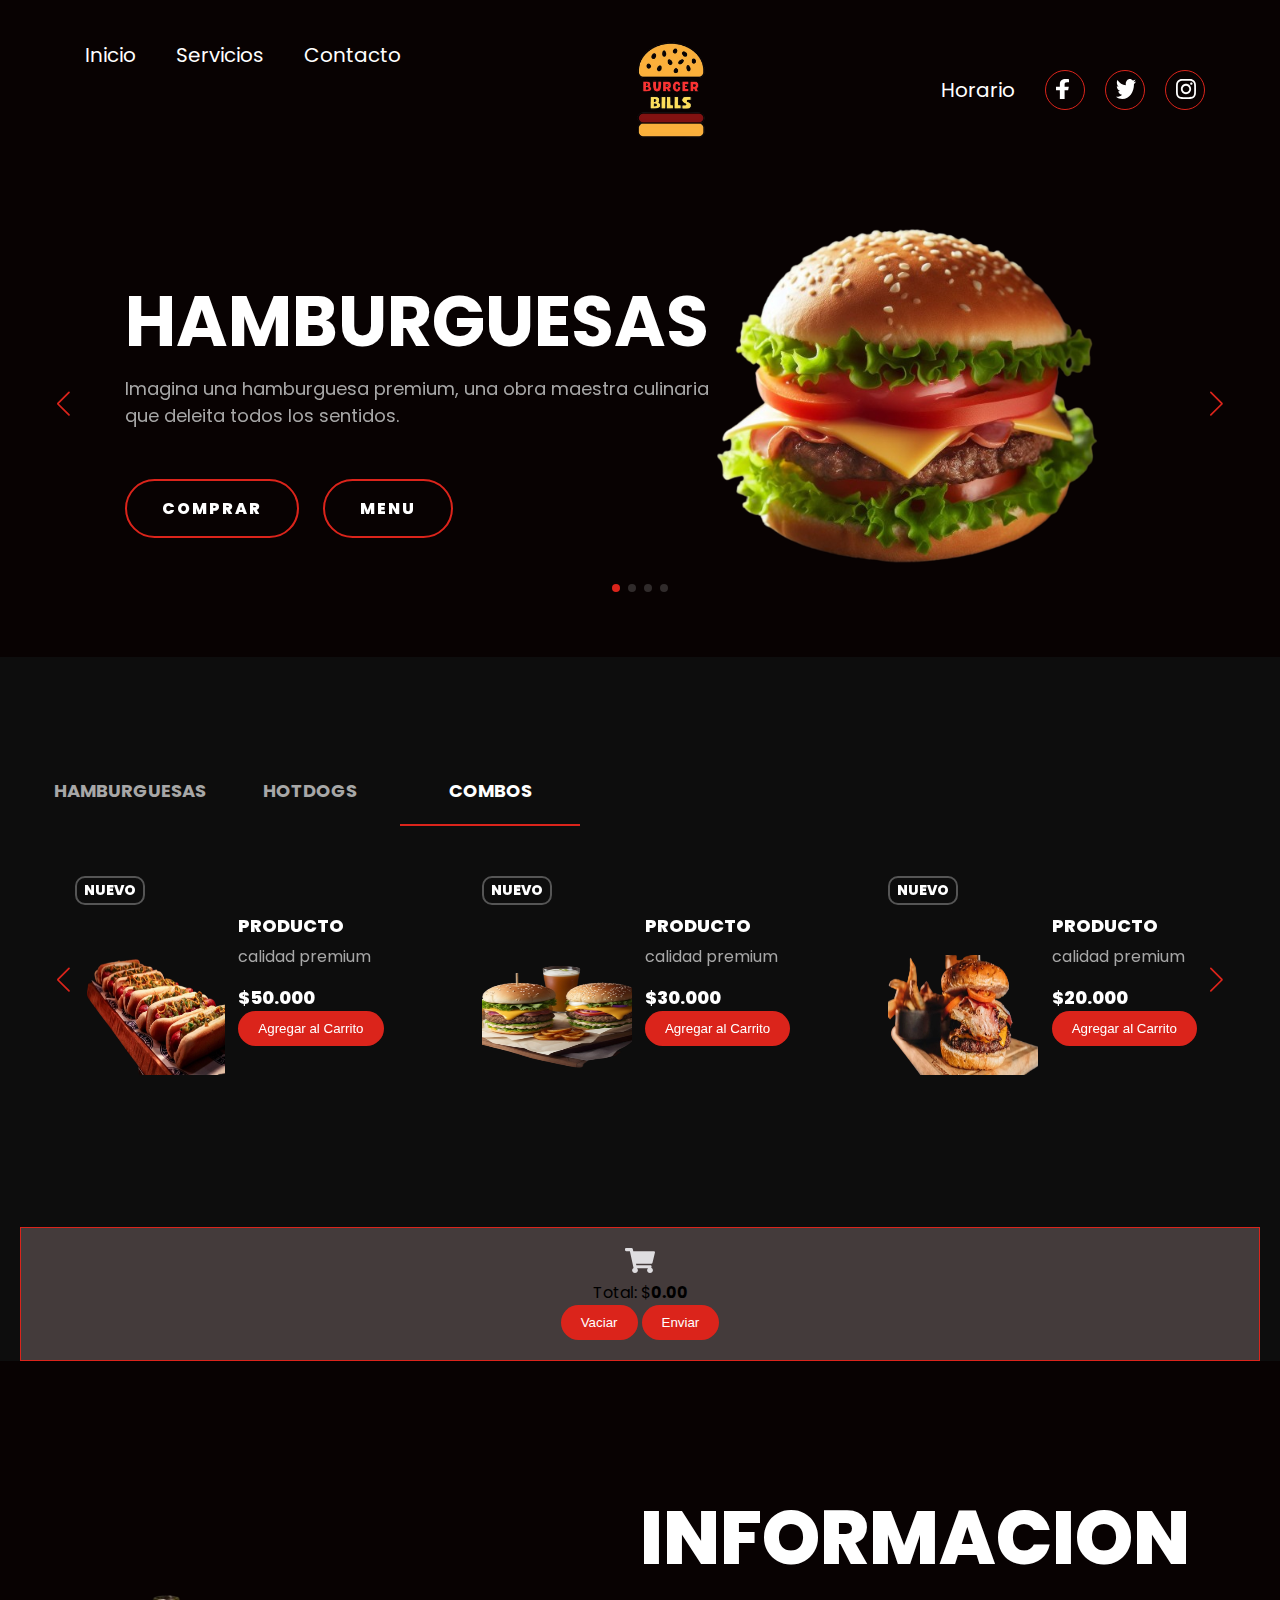
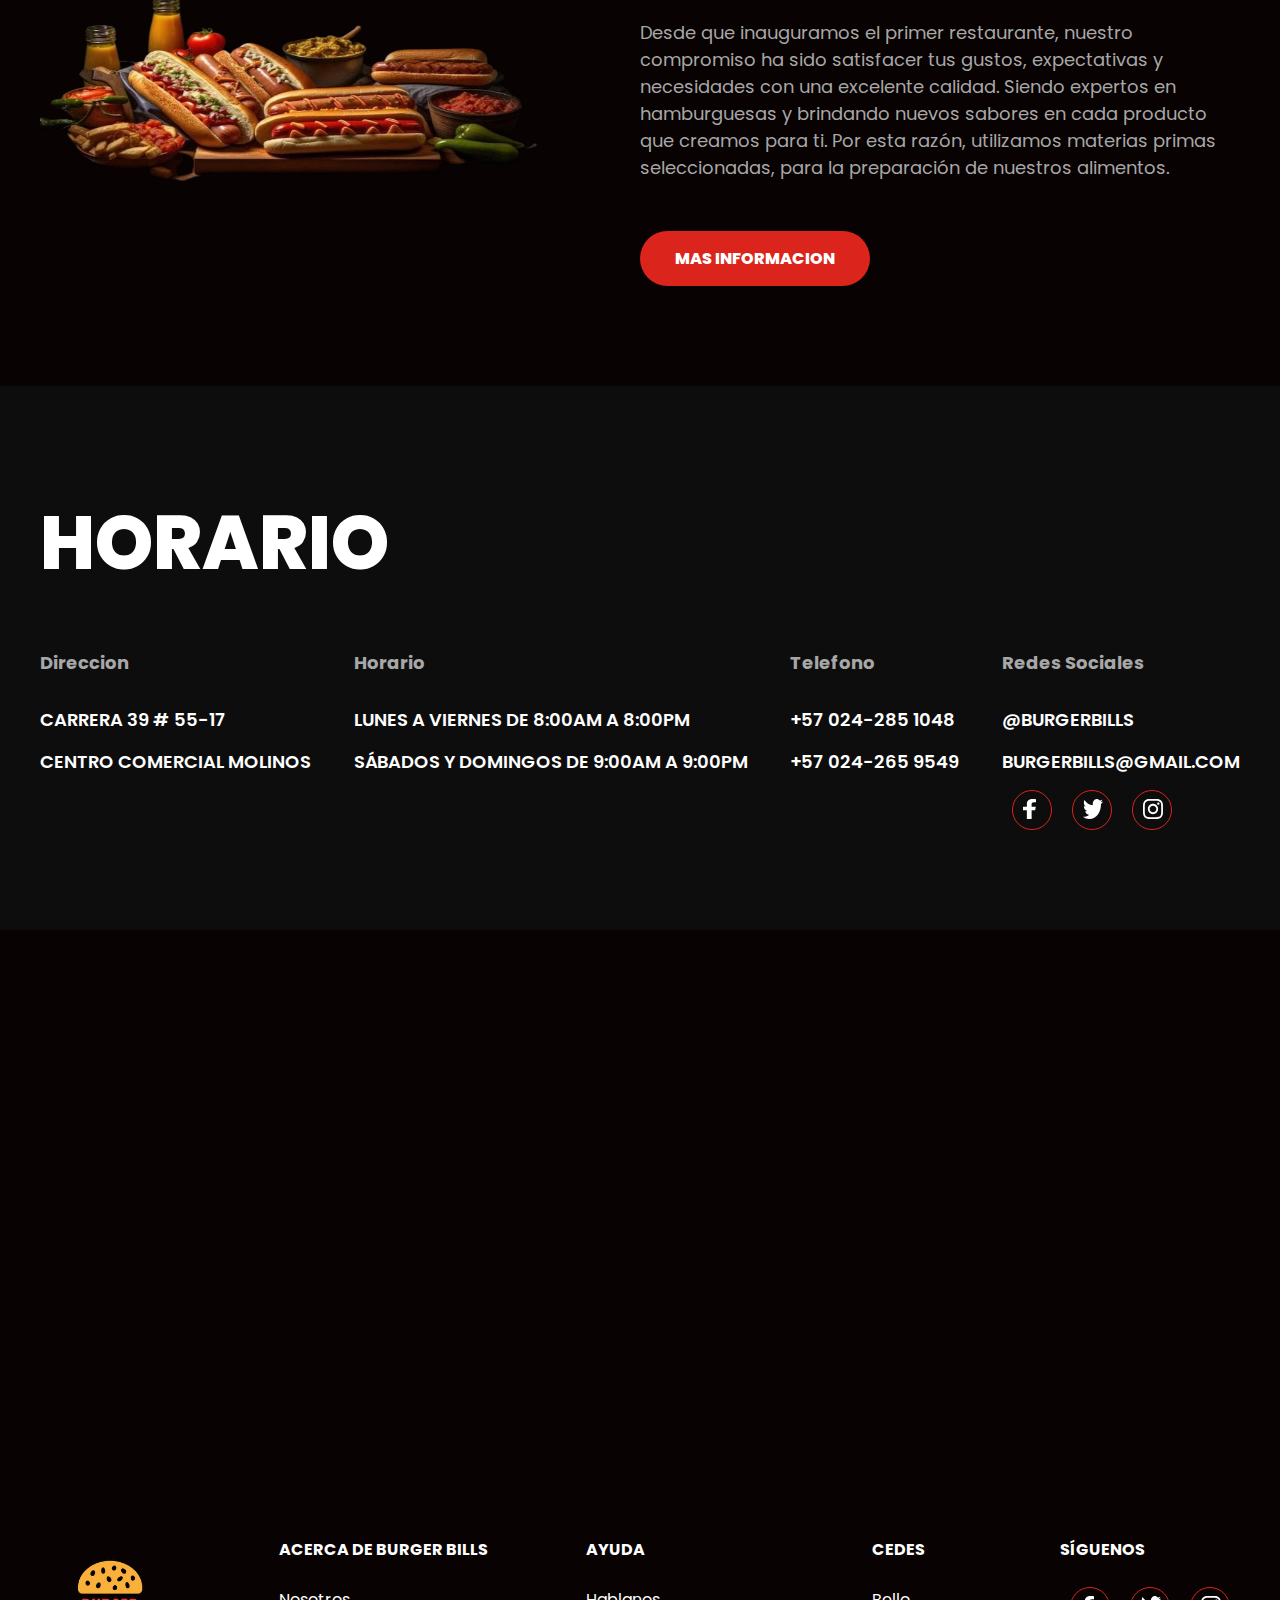
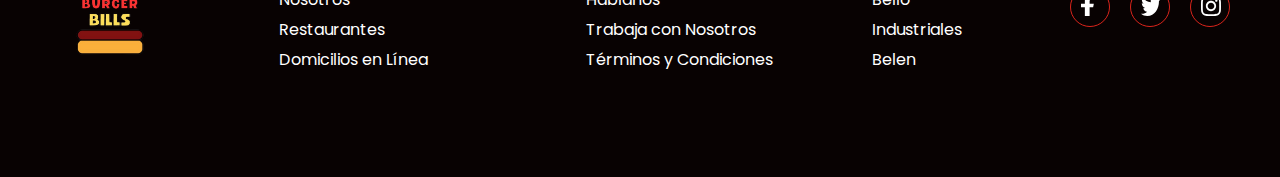
<file: index.html>
<!DOCTYPE html>
<html lang="en">

<head>
    <meta charset="UTF-8">
    <meta name="viewport" content="width=device-width, initial-scale=1.0">
    <link rel="icon" href="images/icono.png">
    <title>Burger Bills</title>
    <link rel="stylesheet" href="https://cdn.jsdelivr.net/npm/swiper/swiper-bundle.min.css" />
    <link rel="stylesheet" href="style.css">
</head>

<body>
    <header>
        <div class="menu container">

            <img class="logo-1" src="images/logo.png" alt="">
            <input type="checkbox" id="menu" />
            <label for="menu">
                <img src="images/menu.png" class="menu-icono" alt="">
            </label>
            <nav class="navbar">

                <div class="menu-1">
                    <ul>
                        <li><a href="index.html">Inicio</a></li>
                        <li><a href="prueba.html">Servicios</a></li>
                        <li><a href="contacto.html">Contacto</a></li>

                    </ul>
                </div>

                <img class="logo-2" src="images/logo.png" alt="">

                <div class="menu-2">
                    <ul>
                        <li><a href="horario.html">Horario</a></li>
                    </ul>

                    <div class="socials">
                        <a href="https://www.facebook.com/">
                            <div class="social">
                                <img src="images/s1.svg" alt="">
                            </div>
                        </a>
                        <a href="https://twitter.com/">
                            <div class="social">
                                <img src="images/s2.svg" alt="">
                            </div>
                        </a>
                        <a href="https://www.instagram.com/">
                            <div class="social">
                                <img src="images/s3.svg" alt="">
                            </div>
                        </a>
                    </div>

                </div>

            </nav>

        </div>

        <div class="header-content container">

            <div class="swiper mySwiper-1">
                <div class="swiper-wrapper">

                    <div class="swiper-slide">
                        <div class="slider">
                            <div class="slider-txt">
                                <h1>hamburguesas</h1>
                                <p>
                                    Imagina una hamburguesa premium, una obra maestra culinaria que deleita todos los
                                    sentidos.

                                </p>
                                <div class="botones">
                                    <a href="#" class="btn-1">Comprar</a>
                                    <a href="#" class="btn-1">Menu</a>
                                </div>
                            </div>
                            <div class="slider-img">
                                <img src="images/slider1.png">
                            </div>
                        </div>
                    </div>

                    <div class="swiper-slide">
                        <div class="slider">
                            <div class="slider-txt">
                                <h1>Hotdogs</h1>
                                <p>
                                    En el mundo de la gastronomía, los hotdogs se han convertido en un lienzo en blanco
                                    para la creatividad culinaria.
                                </p>
                                <div class="botones">
                                    <a href="#" class="btn-1">Comprar</a>
                                    <a href="#" class="btn-1">Menu</a>
                                </div>
                            </div>
                            <div class="slider-img">
                                <img src="images/slider2.png" alt="">
                            </div>
                        </div>
                    </div>


                    <div class="swiper-slide">
                        <div class="slider">
                            <div class="slider-txt">
                                <h1>Hamburguesas</h1>
                                <p>
                                    Imagina una hamburguesa premium, una obra maestra culinaria que deleita todos los
                                    sentidos.

                                </p>
                                <div class="botones">
                                    <a href="#" class="btn-1">Comprar</a>
                                    <a href="#" class="btn-1">Menu</a>
                                </div>
                            </div>
                            <div class="slider-img">
                                <img src="images/slider1.png" alt="">
                            </div>
                        </div>
                    </div>

                    <div class="swiper-slide">
                        <div class="slider">
                            <div class="slider-txt">
                                <h1>Hotdogs</h1>
                                <p>
                                    En el mundo de la gastronomía, los hotdogs se han convertido en un lienzo en blanco
                                    para la creatividad culinaria.
                                </p>
                                <div class="botones">
                                    <a href="#" class="btn-1">Comprar</a>
                                    <a href="#" class="btn-1">Menu</a>
                                </div>
                            </div>
                            <div class="slider-img">
                                <img src="images/slider2.png" alt="">
                            </div>
                        </div>
                    </div>

                </div>
                <div class="swiper-button-next"></div>
                <div class="swiper-button-prev"></div>
                <div class="swiper-pagination"></div>

            </div>
        </div>
    </header>


    <main class="products">
        <div class="tabs container">

            <input type="radio" name="tabs" id="tab1" checked="checked" class="tabInput" value="1">
            <label for="tab1">Hamburguesas</label>
            <div class="tab">

                <div class="swiper mySwiper-2" id="swiper1">

                    <div class="swiper-wrapper">

                        <div class="swiper-slide">
                            <div class="product">
                                <div class="product-img">
                                    <h4>Nuevo</h4>
                                    <img src="images/food1.png" alt="">
                                </div>
                                <div class="product-txt">
                                    <h4>Producto</h4>
                                    <p>calidad premium</p>
                                    <span class="price">$21.000</span>
                                    <button class="btn-add-to-cart" data-name="Producto12" data-price="35000">Agregar al
                                        Carrito</button>
                                </div>

                            </div>

                        </div>

                        <div class="swiper-slide">
                            <div class="product">
                                <div class="product-img">
                                    <h4>Nuevo</h4>
                                    <img src="images/food2.png" alt="">
                                </div>
                                <div class="product-txt">
                                    <h4>Producto</h4>
                                    <p>calidad premium</p>
                                    <span class="price">$27.000</span>
                                    <button class="btn-add-to-cart" data-name="Producto12" data-price="35000">Agregar al
                                        Carrito</button>
                                </div>
                            </div>
                        </div>

                        <div class="swiper-slide">
                            <div class="product">
                                <div class="product-img">
                                    <h4>Nuevo</h4>
                                    <img src="images/food3.png" alt="">
                                </div>
                                <div class="product-txt">
                                    <h4>Producto</h4>
                                    <p>calidad premium</p>
                                    <span class="price">$23.000</span>
                                    <button class="btn-add-to-cart" data-name="Producto12" data-price="35000">Agregar al
                                        Carrito</button>
                                </div>
                            </div>
                        </div>

                        <div class="swiper-slide">
                            <div class="product">
                                <div class="product-img">
                                    <h4>Nuevo</h4>
                                    <img src="images/food4.png" alt="">
                                </div>
                                <div class="product-txt">
                                    <h4>Producto</h4>
                                    <p>calidad premium</p>
                                    <span class="price">$50.000</span>
                                    <button class="btn-add-to-cart" data-name="Producto12" data-price="35000">Agregar al
                                        Carrito</button>
                                </div>
                            </div>
                        </div>

                    </div>

                    <div class="swiper-button-next"></div>
                    <div class="swiper-button-prev"></div>

                </div>
            </div>

            <input type="radio" name="tabs" id="tab2" checked="checked" class="tabInput" value="2">
            <label for="tab2">Hotdogs</label>
            <div class="tab">
                <div class="swiper mySwiper-2" id="swiper2">

                    <div class="swiper-wrapper">

                        <div class="swiper-slide">
                            <div class="product">
                                <div class="product-img">
                                    <h4>Nuevo</h4>
                                    <img src="images/food5.png" alt="">
                                </div>
                                <div class="product-txt">
                                    <h4>Producto</h4>
                                    <p>calidad premium</p>
                                    <span class="price">$25.000</span>
                                    <button class="btn-add-to-cart" data-name="Producto12" data-price="35000">Agregar al
                                        Carrito</button>
                                </div>
                            </div>

                        </div>

                        <div class="swiper-slide">
                            <div class="product">
                                <div class="product-img">
                                    <h4>Nuevo</h4>
                                    <img src="images/food6.png" alt="">
                                </div>
                                <div class="product-txt">
                                    <h4>Producto</h4>
                                    <p>calidad premium</p>
                                    <span class="price">$20.000</span>
                                    <button class="btn-add-to-cart" data-name="Producto12" data-price="35000">Agregar al
                                        Carrito</button>
                                </div>
                            </div>
                        </div>

                        <div class="swiper-slide">
                            <div class="product">
                                <div class="product-img">
                                    <h4>Nuevo</h4>
                                    <img src="images/food7.png" alt="">
                                </div>
                                <div class="product-txt">
                                    <h4>Producto</h4>
                                    <p>calidad premium</p>
                                    <span class="price">$50.000</span>
                                    <button class="btn-add-to-cart" data-name="Producto12" data-price="35000">Agregar al
                                        Carrito</button>
                                </div>
                            </div>
                        </div>

                        <div class="swiper-slide">
                            <div class="product">
                                <div class="product-img">
                                    <h4>Nuevo</h4>
                                    <img src="images/food8.png" alt="">
                                </div>
                                <div class="product-txt">
                                    <h4>Producto</h4>
                                    <p>calidad premium</p>
                                    <span class="price">$30.000</span>
                                    <button class="btn-add-to-cart" data-name="Producto12" data-price="35000">Agregar al
                                        Carrito</button>
                                </div>
                            </div>
                        </div>


                    </div>

                    <div class="swiper-button-next"></div>
                    <div class="swiper-button-prev"></div>

                </div>
            </div>

            <input type="radio" name="tabs" id="tab3" checked="checked" class="tabInput" value="3">
            <label for="tab3">Combos</label>
            <div class="tab">
                <div class="swiper mySwiper-2" id="swiper3">

                    <div class="swiper-wrapper">

                        <div class="swiper-slide">
                            <div class="product">
                                <div class="product-img">
                                    <h4>Nuevo</h4>
                                    <img src="images/food10.png" alt="">
                                </div>
                                <div class="product-txt">
                                    <h4>Producto</h4>
                                    <p>calidad premium</p>
                                    <span class="price">$50.000</span>
                                    <button class="btn-add-to-cart" data-name="Producto12" data-price="35000">Agregar al
                                        Carrito</button>
                                </div>
                            </div>
                        </div>

                        <div class="swiper-slide">
                            <div class="product">
                                <div class="product-img">
                                    <h4>Nuevo</h4>
                                    <img src="images/food11.png" alt="">
                                </div>
                                <div class="product-txt">
                                    <h4>Producto</h4>
                                    <p>calidad premium</p>
                                    <span class="price">$30.000</span>
                                    <button class="btn-add-to-cart" data-name="Producto12" data-price="35000">Agregar al
                                        Carrito</button>
                                </div>
                            </div>
                        </div>

                        <div class="swiper-slide">
                            <div class="product">
                                <div class="product-img">
                                    <h4>Nuevo</h4>
                                    <img src="images/foood12.png" alt="">
                                </div>
                                <div class="product-txt">
                                    <h4>Producto</h4>
                                    <p>calidad premium</p>
                                    <span class="price">$20.000</span><button class="btn-add-to-cart"
                                        data-name="Producto12" data-price="35000">Agregar al Carrito</button>

                                </div>
                            </div>
                        </div>

                        <div class="swiper-slide">
                            <div class="product">
                                <div class="product-img">
                                    <h4>Nuevo</h4>
                                    <img src="images/food13.png" alt="">
                                </div>
                                <div class="product-txt">
                                    <h4>Producto</h4>
                                    <p>calidad premium</p>
                                    <span class="price">$35.000</span>
                                    <button class="btn-add-to-cart" data-name="Producto12" data-price="35000">Agregar al
                                        Carrito</button>
                                </div>
                            </div>
                        </div>

                    </div>

                    <div class="swiper-button-next"></div>
                    <div class="swiper-button-prev"></div>

                </div>
            </div>
        </div>
        <div class="cart-container">
            <img src="images/car.svg" alt="">
            <ul id="cart-items">
                <!-- Los elementos del carrito se agregarán aquí -->
            </ul>
            <p class="total">Total: $<span id="cart-total">0.00</span></p>
            <button id="clear-cart" class="btn-clear">Vaciar </button>
            <button id="clear-cart" class="btn-clear">Enviar</button>
        </div>
    </main>

    <section class="info container">
        <div class="info-img">
            <img src="images/info1.png">
        </div>
        <div class="info-txt">
            <h2>Informacion</h2>
            <p>Desde que inauguramos el primer restaurante, nuestro compromiso ha sido satisfacer tus gustos,
                expectativas y necesidades con una excelente calidad. Siendo expertos en hamburguesas y brindando nuevos
                sabores en cada producto que creamos para ti. Por esta razón, utilizamos materias primas seleccionadas,
                para la preparación de nuestros alimentos.
            </p>
            <a href="#" class="btn-2">Mas informacion</a>

        </div>
    </section>

    <section class="horario">
        <div class="horario-info container">

            <h2>Horario</h2>
            <div class="horario-txt">
                <div class="txt">
                    <h4>Direccion</h4>
                    <p>
                        Carrera 39 # 55-17
                    </p>
                    <p>
                        Centro Comercial Molinos
                    </p>
                </div>

                <div class="txt">
                    <h4>Horario</h4>
                    <p>
                        Lunes a viernes de 8:00am a 8:00pm

                    </p>
                    <p>
                        Sábados y domingos de 9:00am a 9:00pm
                    </p>
                </div>

                <div class="txt">
                    <h4>Telefono</h4>
                    <p>
                        +57 024-285 1048

                    </p>
                    <p>
                        +57 024-265 9549
                    </p>
                </div>

                <div class="txt">
                    <h4>Redes Sociales</h4>
                    <p>
                        @BurgerBills
                    </p>
                    <p>
                        BurgerBills@gmail.com
                    </p>

                    <div class="socials">
                        <a href="https://www.facebook.com/">
                            <div class="social">
                                <img src="images/s1.svg" alt="">
                            </div>
                        </a>
                        <a href="https://twitter.com/">
                            <div class="social">
                                <img src="images/s2.svg" alt="">
                            </div>
                        </a>
                        <a href="https://www.instagram.com/">
                            <div class="social">
                                <img src="images/s3.svg" alt="">
                            </div>
                        </a>
                    </div>
                </div>
            </div>
        </div>
    </section>

    <section>

        <iframe class="map"
            src="https://www.google.com/maps/embed?pb=!1m18!1m12!1m3!1d106717.81965063565!2d-75.61817029356752!3d6.273631663167175!2m3!1f0!2f0!3f0!3m2!1i1024!2i768!4f13.1!3m3!1m2!1s0x8e4429659cace485%3A0xc4d7bda53f3b1!2sCra.%2096c%2C%20El%20Pesebre%2C%20Medell%C3%ADn%2C%20Antioquia!5e0!3m2!1ses-419!2sco!4v1698169692566!5m2!1ses-419!2sco"
            width="100%" height="500" style="border:0;" allowfullscreen="" loading="lazy"
            referrerpolicy="no-referrer-when-downgrade"></iframe>

    </section>

    <footer class="footer container">

        <img class="logo-2" src="images/logo.png">
        <div class="links">
            <h4>Acerca de Burger Bills</h4>
            <ul>
                <li><a href="#">Nosotros</a></li>
                <li><a href="#">Restaurantes</a></li>
                <li><a href="#">Domicilios en Línea</a></li>
            </ul>
        </div>
        <div class="links">
            <h4>Ayuda </h4>
            <ul>
                <li><a href="#">Hablanos</a></li>
                <li><a href="#">Trabaja con Nosotros</a></li>
                <li><a href="#">Términos y Condiciones</a></li>
            </ul>
        </div>
        <div class="links">
            <h4>cedes </h4>
            <ul>
                <li><a href="#">Bello</a></li>
                <li><a href="#">Industriales</a></li>
                <li><a href="#">Belen</a></li>
            </ul>
        </div>
        <div class="links">
            <h4>Síguenos</h4>
            <div class="socials">
                <a href="https://www.facebook.com/">
                    <div class="social">
                        <img src="images/s1.svg" alt="">
                    </div>
                </a>
                <a href="https://twitter.com/">
                    <div class="social">
                        <img src="images/s2.svg" alt="">
                    </div>
                </a>
                <a href="https://www.instagram.com/">
                    <div class="social">
                        <img src="images/s3.svg" alt="">
                    </div>
                </a>
            </div>

        </div>

    </footer>
    <script>
        const cartItems = document.getElementById('cart-items');
        const cartTotal = document.getElementById('cart-total');
        const clearCartButton = document.getElementById('clear-cart');

        // Función para agregar un producto al carrito
        function addToCart(productName, productPrice) {
            const cartItem = document.createElement('li');
            cartItem.innerHTML = `${productName} - $${productPrice} <button class="btn-remove">Eliminar</button>`;
            cartItems.appendChild(cartItem);

            // Actualizar el total
            updateCartTotal(productPrice);
        }

        // Función para actualizar el total del carrito
        function updateCartTotal(price) {
            const currentTotal = parseFloat(cartTotal.textContent);
            cartTotal.textContent = (currentTotal + price).toFixed(2);
        }

        // Función para vaciar el carrito
        function clearCart() {
            cartItems.innerHTML = '';
            cartTotal.textContent = '0.00';
        }

        // Manejo de clics en los botones "Agregar" en la sección de productos
        const addToCartButtons = document.querySelectorAll('.btn-add-to-cart');
        addToCartButtons.forEach(button => {
            button.addEventListener('click', function () {
                const productName = this.dataset.name;
                const productPrice = parseFloat(this.dataset.price);
                console.log(productName, productPrice)
                addToCart(productName, productPrice);
            });
        });

        // Manejo del clic en el botón "Vaciar Carrito"
        clearCartButton.addEventListener('click', clearCart);
    </script>




    <script src="https://cdn.jsdelivr.net/npm/swiper/swiper-bundle.min.js"></script>

    <script src="script.js"></script>
</body>

</html>
</file>
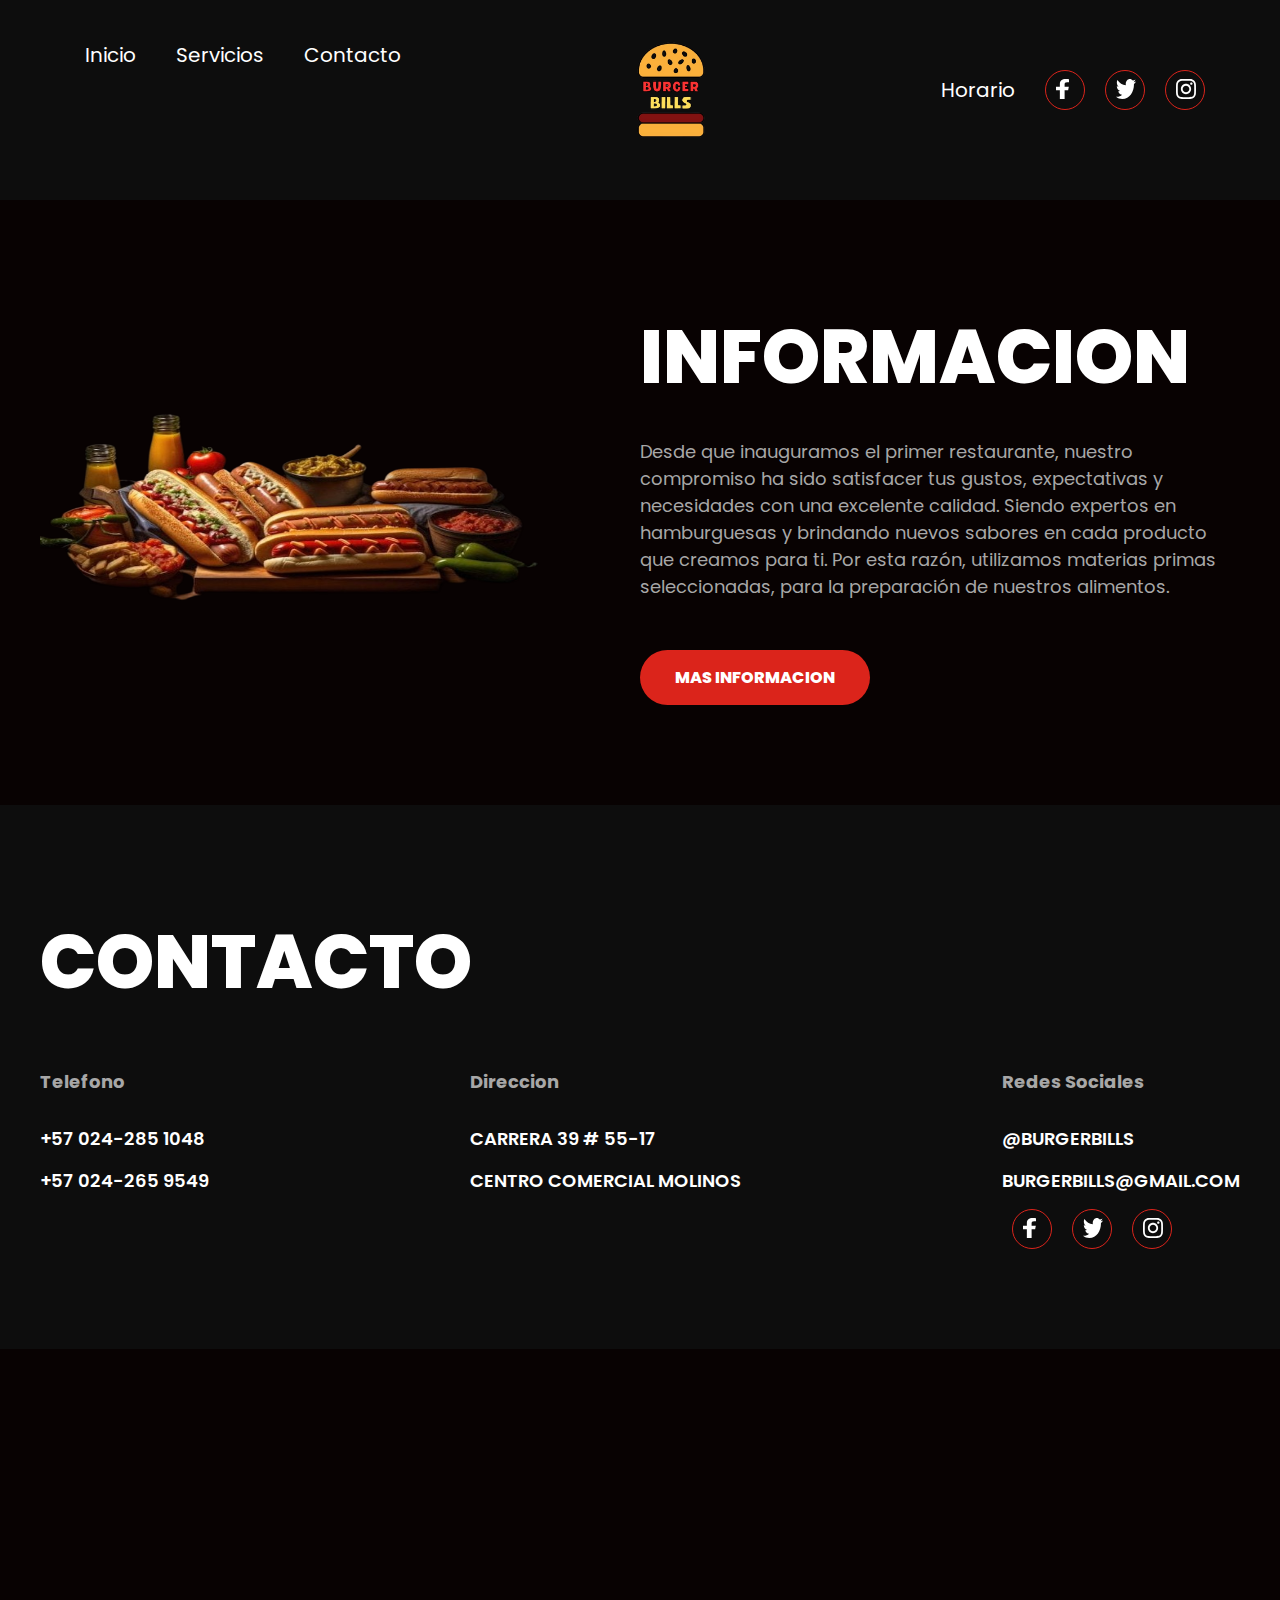
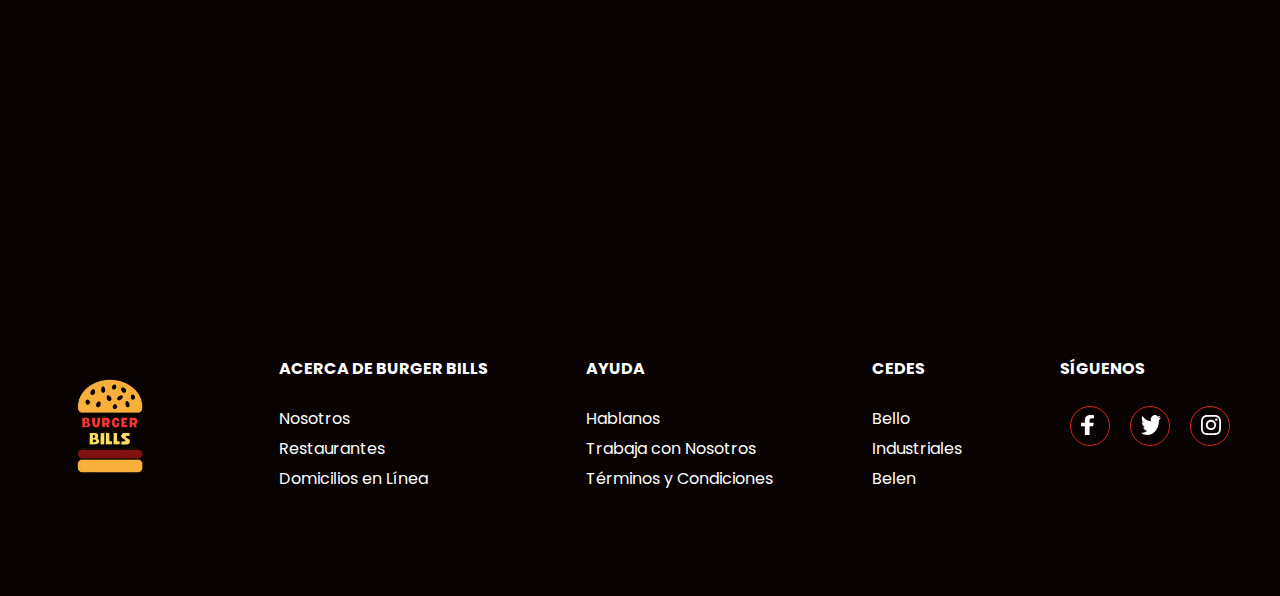
<file: contacto.html>
<!DOCTYPE html>
<html lang="en">

<head>
    <meta charset="UTF-8">
    <meta name="viewport" content="width=device-width, initial-scale=1.0">
    <link rel="icon" href="images/icono.png">
    <title>Contacto</title>
    <link rel="stylesheet" href="https://cdn.jsdelivr.net/npm/swiper/swiper-bundle.min.css" />
    <link rel="stylesheet" href="style.css">
</head>

<body>
    <header>
        <div class="menu container">

            <img class="logo-1" src="images/logo.png" alt="">
            <input type="checkbox" id="menu" />
            <label for="menu">
                <img src="images/menu.png" class="menu-icono" alt="">
            </label>
            <nav class="navbar">

                <div class="menu-1">
                    <ul>
                        <li><a href="index.html">Inicio</a></li>
                        <li><a href="prueba.html">Servicios</a></li>
                        <li><a href="contacto.html">Contacto</a></li>

                    </ul>
                </div>

                <img class="logo-2" src="images/logo.png" alt="">

                <div class="menu-2">
                    <ul>
                        <li><a href="horario.html">Horario</a></li>
                    </ul>

                    <div class="socials">
                        <a href="https://www.facebook.com/">
                            <div class="social">
                                <img src="images/s1.svg" alt="">
                            </div>
                        </a>
                        <a href="https://twitter.com/">
                            <div class="social">
                                <img src="images/s2.svg" alt="">
                            </div>
                        </a>
                        <a href="https://www.instagram.com/">
                            <div class="social">
                                <img src="images/s3.svg" alt="">
                            </div>
                        </a>

                       
                    </div>

                </div>

            </nav>

        </div>


    </header>


    <main class="products">
        <div class="tabs container">


        </div>
    </main>

    <section class="info container">
        <div class="info-img">
            <img src="images/info1.png">
        </div>
        <div class="info-txt">
            <h2>Informacion</h2>
            <p>Desde que inauguramos el primer restaurante, nuestro compromiso ha sido satisfacer tus gustos,
                expectativas y necesidades con una excelente calidad. Siendo expertos en hamburguesas y brindando nuevos
                sabores en cada producto que creamos para ti. Por esta razón, utilizamos materias primas seleccionadas,
                para la preparación de nuestros alimentos.
            </p>
            <a href="#" class="btn-2">Mas informacion</a>

        </div>
    </section>

    <section class="horario">
        <div class="horario-info container">

            <h2>contacto</h2>
            <div class="horario-txt">
                <div class="txt">
                    <h4>Telefono</h4>
                    <p>
                        +57 024-285 1048

                    </p>
                    <p>
                        +57 024-265 9549
                    </p>
                </div>

                <div class="txt">
                    <h4>Direccion</h4>
                    <p>
                        Carrera 39 # 55-17
                    </p>
                    <p>
                        Centro Comercial Molinos
                    </p>
                </div>
                <div class="txt">
                    <h4>Redes Sociales</h4>
                    <p>
                        @BurgerBills
                    </p>
                    <p>
                        BurgerBills@gmail.com
                    </p>

                    <div class="socials">
                        <a href="https://www.facebook.com/">
                            <div class="social">
                                <img src="images/s1.svg" alt="">
                            </div>
                        </a>
                        <a href="https://twitter.com/">
                            <div class="social">
                                <img src="images/s2.svg" alt="">
                            </div>
                        </a>
                        <a href="https://www.instagram.com/">
                            <div class="social">
                                <img src="images/s3.svg" alt="">
                            </div>
                        </a>
                    </div>
                </div>
            </div>
        </div>
    </section>

    <section>

        <iframe class="map"
            src="https://www.google.com/maps/embed?pb=!1m18!1m12!1m3!1d106717.81965063565!2d-75.61817029356752!3d6.273631663167175!2m3!1f0!2f0!3f0!3m2!1i1024!2i768!4f13.1!3m3!1m2!1s0x8e4429659cace485%3A0xc4d7bda53f3b1!2sCra.%2096c%2C%20El%20Pesebre%2C%20Medell%C3%ADn%2C%20Antioquia!5e0!3m2!1ses-419!2sco!4v1698169692566!5m2!1ses-419!2sco"
            width="100%" height="500" style="border:0;" allowfullscreen="" loading="lazy"
            referrerpolicy="no-referrer-when-downgrade"></iframe>

    </section>

    <footer class="footer container">

        <img class="logo-2" src="images/logo.png">
        <div class="links">
            <h4>Acerca de Burger Bills</h4>
            <ul>
                <li><a href="#">Nosotros</a></li>
                <li><a href="#">Restaurantes</a></li>
                <li><a href="#">Domicilios en Línea</a></li>
            </ul>
        </div>
        <div class="links">
            <h4>Ayuda </h4>
            <ul>
                <li><a href="#">Hablanos</a></li>
                <li><a href="#">Trabaja con Nosotros</a></li>
                <li><a href="#">Términos y Condiciones</a></li>
            </ul>
        </div>
        <div class="links">
            <h4>cedes </h4>
            <ul>
                <li><a href="#">Bello</a></li>
                <li><a href="#">Industriales</a></li>
                <li><a href="#">Belen</a></li>
            </ul>
        </div>
        <div class="links">
            <h4>Síguenos</h4>
            <div class="socials">
                <a href="https://www.facebook.com/">
                    <div class="social">
                        <img src="images/s1.svg" alt="">
                    </div>
                </a>
                <a href="https://twitter.com/">
                    <div class="social">
                        <img src="images/s2.svg" alt="">
                    </div>
                </a>
                <a href="https://www.instagram.com/">
                    <div class="social">
                        <img src="images/s3.svg" alt="">
                    </div>
                </a>
            </div>

        </div>

    </footer>





    <script src="https://cdn.jsdelivr.net/npm/swiper/swiper-bundle.min.js"></script>

    <script src="script.js"></script>
</body>

</html>
</file>
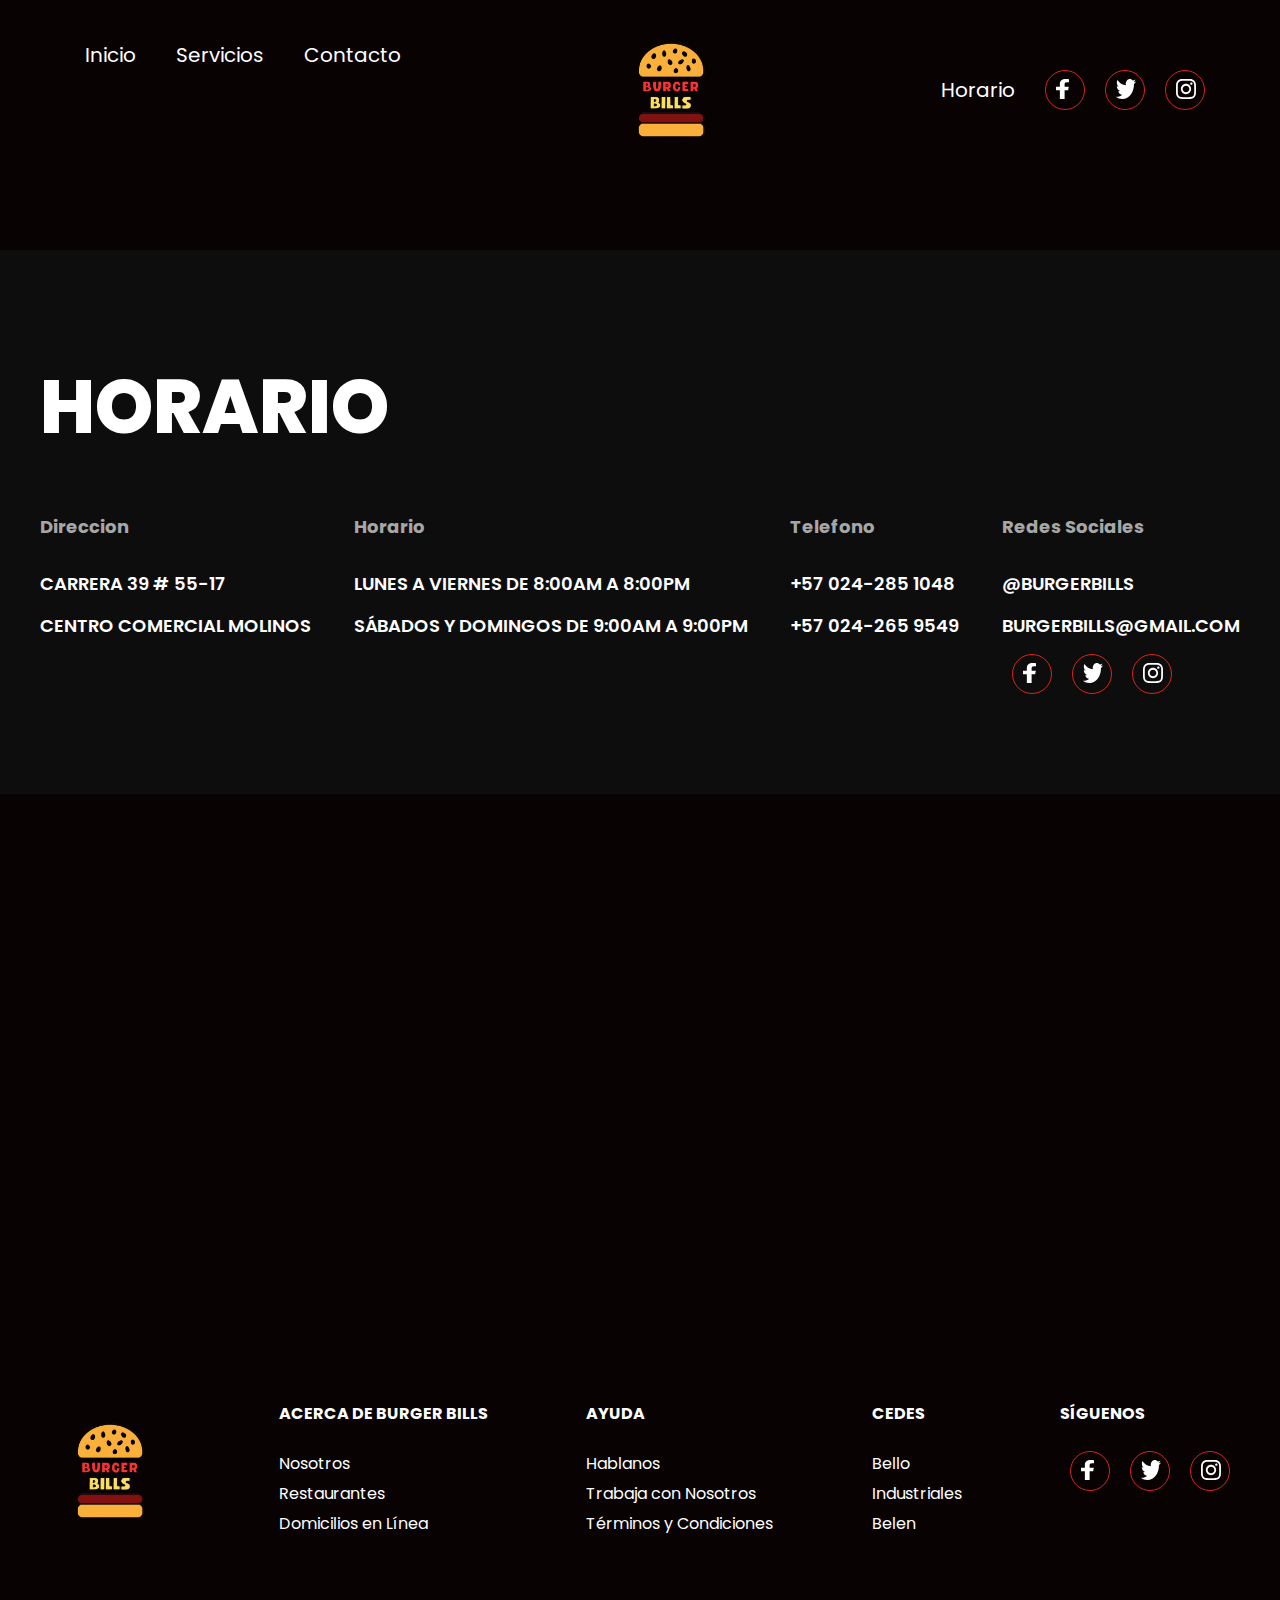
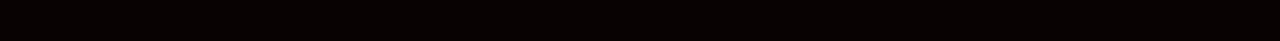
<file: horario.html>
<!DOCTYPE html>
<html lang="en">

<head>
    <meta charset="UTF-8">
    <meta name="viewport" content="width=device-width, initial-scale=1.0">
    <link rel="icon" href="images/icono.png">
    <title>Horario</title>
    <link rel="stylesheet" href="https://cdn.jsdelivr.net/npm/swiper/swiper-bundle.min.css" />
    <link rel="stylesheet" href="style.css">
</head>

<body>
    <header>
        <div class="menu container">

            <img class="logo-1" src="images/logo.png" alt="">
            <input type="checkbox" id="menu" />
            <label for="menu">
                <img src="images/menu.png" class="menu-icono" alt="">
            </label>
            <nav class="navbar">

                <div class="menu-1">
                    <ul>
                        <li><a href="index.html">Inicio</a></li>
                        <li><a href="prueba.html">Servicios</a></li>
                        <li><a href="contacto.html">Contacto</a></li>

                    </ul>
                </div>

                <img class="logo-2" src="images/logo.png" alt="">

                <div class="menu-2">
                    <ul>
                        <li><a href="horario.html">Horario</a></li>
                    </ul>

                    <div class="socials">
                        <a href="https://www.facebook.com/">
                            <div class="social">
                                <img src="images/s1.svg" alt="">
                            </div>
                        </a>
                        <a href="https://twitter.com/">
                            <div class="social">
                                <img src="images/s2.svg" alt="">
                            </div>
                        </a>
                        <a href="https://www.instagram.com/">
                            <div class="social">
                                <img src="images/s3.svg" alt="">
                            </div>
                        </a>
                    </div>

                </div>

            </nav>
            
        </div>

        <div class="header-content container">

        </div>
    </header>
   

    <section class="horario">
        <div class="horario-info container">

            <h2>Horario</h2>
            <div class="horario-txt">
                <div class="txt">
                    <h4>Direccion</h4>
                    <p>
                        Carrera 39 # 55-17
                    </p>
                    <p>
                        Centro Comercial Molinos
                    </p>
                </div>

                <div class="txt">
                    <h4>Horario</h4>
                    <p>
                        Lunes a viernes de 8:00am a 8:00pm

                    </p>
                    <p>
                        Sábados y domingos de 9:00am a 9:00pm
                    </p>
                </div>

                <div class="txt">
                    <h4>Telefono</h4>
                    <p>
                        +57 024-285 1048

                    </p>
                    <p>
                        +57 024-265 9549
                    </p>
                </div>

                <div class="txt">
                    <h4>Redes Sociales</h4>
                    <p>
                        @BurgerBills
                    </p>
                    <p>
                        BurgerBills@gmail.com
                    </p>

                    <div class="socials">
                        <a href="https://www.facebook.com/">
                            <div class="social">
                                <img src="images/s1.svg" alt="">
                            </div>
                        </a>
                        <a href="https://twitter.com/">
                            <div class="social">
                                <img src="images/s2.svg" alt="">
                            </div>
                        </a>
                        <a href="https://www.instagram.com/">
                            <div class="social">
                                <img src="images/s3.svg" alt="">
                            </div>
                        </a>
                    </div>
                </div>
            </div>
        </div>
    </section>

    <section>

        <iframe class="map"
            src="https://www.google.com/maps/embed?pb=!1m18!1m12!1m3!1d106717.81965063565!2d-75.61817029356752!3d6.273631663167175!2m3!1f0!2f0!3f0!3m2!1i1024!2i768!4f13.1!3m3!1m2!1s0x8e4429659cace485%3A0xc4d7bda53f3b1!2sCra.%2096c%2C%20El%20Pesebre%2C%20Medell%C3%ADn%2C%20Antioquia!5e0!3m2!1ses-419!2sco!4v1698169692566!5m2!1ses-419!2sco"
            width="100%" height="500" style="border:0;" allowfullscreen="" loading="lazy"
            referrerpolicy="no-referrer-when-downgrade"></iframe>

    </section>

    <footer class="footer container">

        <img class="logo-2" src="images/logo.png">
        <div class="links">
            <h4>Acerca de Burger Bills</h4>
            <ul>
                <li><a href="#">Nosotros</a></li>
                <li><a href="#">Restaurantes</a></li>
                <li><a href="#">Domicilios en Línea</a></li>
            </ul>
        </div>
        <div class="links">
            <h4>Ayuda </h4>
            <ul>
                <li><a href="#">Hablanos</a></li>
                <li><a href="#">Trabaja con Nosotros</a></li>
                <li><a href="#">Términos y Condiciones</a></li>
            </ul>
        </div>
        <div class="links">
            <h4>cedes </h4>
            <ul>
                <li><a href="#">Bello</a></li>
                <li><a href="#">Industriales</a></li>
                <li><a href="#">Belen</a></li>
            </ul>
        </div>
        <div class="links">
            <h4>Síguenos</h4>
            <div class="socials">
                <a href="https://www.facebook.com/">
                    <div class="social">
                        <img src="images/s1.svg" alt="">
                    </div>
                </a>
                <a href="https://twitter.com/">
                    <div class="social">
                        <img src="images/s2.svg" alt="">
                    </div>
                </a>
                <a href="https://www.instagram.com/">
                    <div class="social">
                        <img src="images/s3.svg" alt="">
                    </div>
                </a>
            </div>

        </div>

    </footer>





    <script src="https://cdn.jsdelivr.net/npm/swiper/swiper-bundle.min.js"></script>

    <script src="script.js"></script>
</body>

</html>
</file>
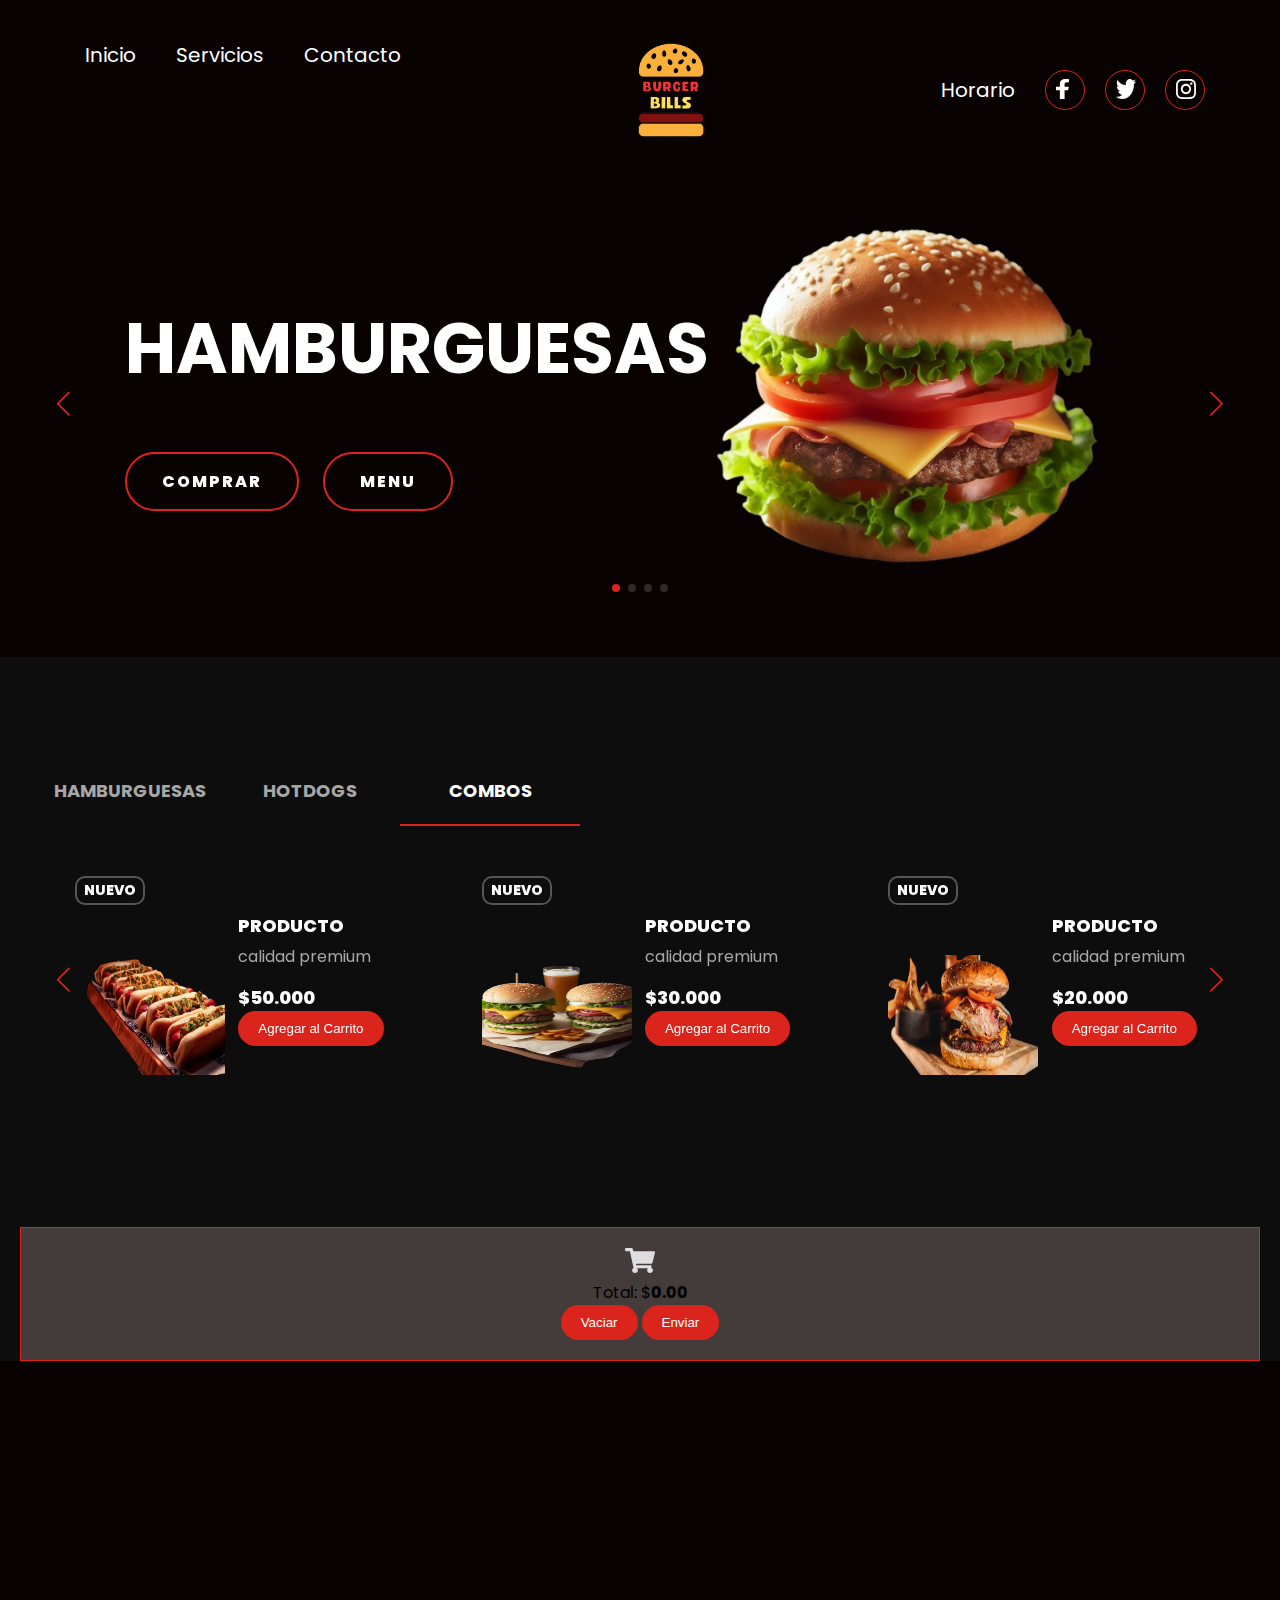
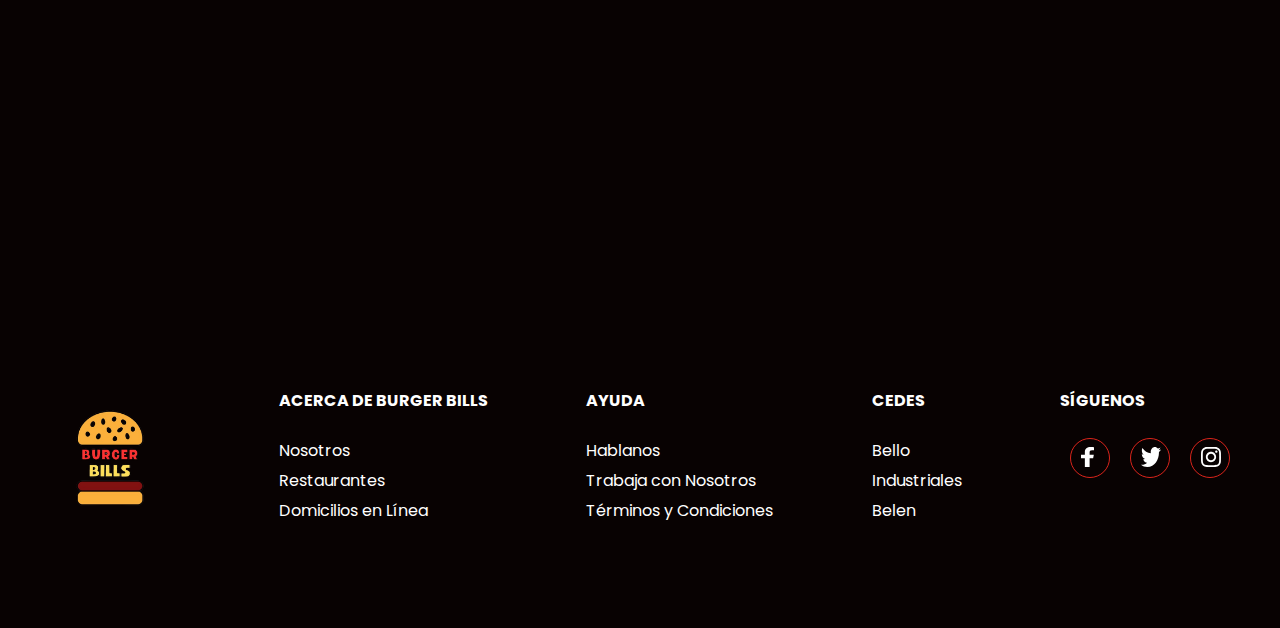
<file: prueba.html>
<!DOCTYPE html>
<html lang="en">

<head>
    <meta charset="UTF-8">
    <meta name="viewport" content="width=device-width, initial-scale=1.0">
    <link rel="icon" href="images/icono.png">
    <title>Burger Bills</title>
    <link rel="stylesheet" href="https://cdn.jsdelivr.net/npm/swiper/swiper-bundle.min.css" />
    <link rel="stylesheet" href="style.css">
</head>

<body>
    <header>
        <div class="menu container">

            <img class="logo-1" src="images/logo.png" alt="">
            <input type="checkbox" id="menu" />
            <label for="menu">
                <img src="images/menu.png" class="menu-icono" alt="">
            </label>
            <nav class="navbar">

                <div class="menu-1">
                    <ul>
                        <li><a href="index.html">Inicio</a></li>
                        <li><a href="prueba.html">Servicios</a></li>
                        <li><a href="contacto.html">Contacto</a></li>

                    </ul>
                </div>

                <img class="logo-2" src="images/logo.png" alt="">

                <div class="menu-2">
                    <ul>
                        <li><a href="horario.html">Horario</a></li>
                    </ul>

                    <div class="socials">
                        <a href="https://www.facebook.com/">
                            <div class="social">
                                <img src="images/s1.svg" alt="">
                            </div>
                        </a>
                        <a href="https://twitter.com/">
                            <div class="social">
                                <img src="images/s2.svg" alt="">
                            </div>
                        </a>
                        <a href="https://www.instagram.com/">
                            <div class="social">
                                <img src="images/s3.svg" alt="">
                            </div>
                        </a>
                    </div>

                </div>

            </nav>
            
        </div>

        <div class="header-content container">

            <div class="swiper mySwiper-1">
                <div class="swiper-wrapper">

                    <div class="swiper-slide">
                        <div class="slider">
                            <div class="slider-txt">
                                <h1>hamburguesas</h1>
                                <p>
                                    

                                </p>
                                <div class="botones">
                                    <a href="#" class="btn-1">Comprar</a>
                                    <a href="#" class="btn-1">Menu</a>
                                </div>
                            </div>
                            <div class="slider-img">
                                <img src="images/slider1.png">
                            </div>
                        </div>
                    </div>

                    <div class="swiper-slide">
                        <div class="slider">
                            <div class="slider-txt">
                                <h1>Hotdogs</h1>
                                <p>
                                    
                                </p>
                                <div class="botones">
                                    <a href="#" class="btn-1">Comprar</a>
                                    <a href="#" class="btn-1">Menu</a>
                                </div>
                            </div>
                            <div class="slider-img">
                                <img src="images/slider2.png" alt="">
                            </div>
                        </div>
                    </div>


                    <div class="swiper-slide">
                        <div class="slider">
                            <div class="slider-txt">
                                <h1>Hamburguesas</h1>
                                <p>
                                   

                                </p>
                                <div class="botones">
                                    <a href="#" class="btn-1">Comprar</a>
                                    <a href="#" class="btn-1">Menu</a>
                                </div>
                            </div>
                            <div class="slider-img">
                                <img src="images/slider1.png" alt="">
                            </div>
                        </div>
                    </div>

                    <div class="swiper-slide">
                        <div class="slider">
                            <div class="slider-txt">
                                <h1>Hotdogs</h1>
                                <p>
                                  .
                                </p>
                                <div class="botones">
                                    <a href="#" class="btn-1">Comprar</a>
                                    <a href="#" class="btn-1">Menu</a>
                                </div>
                            </div>
                            <div class="slider-img">
                                <img src="images/slider2.png" alt="">
                            </div>
                        </div>
                    </div>
                    
                </div>
                <div class="swiper-button-next"></div>
                <div class="swiper-button-prev"></div>
                <div class="swiper-pagination"></div>

            </div>
        </div>
    </header>


    <main class="products">
        <div class="tabs container">

            <input type="radio" name="tabs" id="tab1" checked="checked" class="tabInput" value="1">
            <label for="tab1">Hamburguesas </label>
            <div class="tab">
                
                <div class="swiper mySwiper-2" id="swiper1">

                    <div class="swiper-wrapper">

                        <div class="swiper-slide">
                            <div class="product">
                                <div class="product-img">
                                    <h4>Nuevo</h4>
                                    <img src="images/food1.png" alt="">
                                </div>
                                <div class="product-txt">
                                    <h4>Producto</h4>
                                    <p>calidad premium</p>
                                    <span class="productPrice">$25.000</span>
                                    <button class="btn-add-to-cart" data-name="Producto1" data-price="25000">Agregar al Carrito</button>
                                </div>
                            </div>
                        </div>

                        <div class="swiper-slide">
                            <div class="product">
                                <div class="product-img">
                                    <h4>Nuevo</h4>
                                    <img src="images/food2.png" alt="">
                                </div>
                                <div class="product-txt">
                                    <h4>Producto</h4>
                                    <p>calidad premium</p>
                                    <span class="price">$27.000</span>
                                    <button class="btn-add-to-cart" data-name="Producto2" data-price="27000">Agregar al Carrito</button>
                                </div>
                            </div>
                        </div>

                        <div class="swiper-slide">
                            <div class="product">
                                <div class="product-img">
                                    <h4>Nuevo</h4>
                                    <img src="images/food3.png" alt="">
                                </div>
                                <div class="product-txt">
                                    <h4>Producto</h4>
                                    <p>calidad premium</p>
                                    <span class="price">$30.000</span>
                                    <button class="btn-add-to-cart" data-name="Producto3" data-price="30000">Agregar al Carrito</button>
                                </div>
                            </div>
                        </div>

                        <div class="swiper-slide">
                            <div class="product">
                                <div class="product-img">
                                    <h4>Nuevo</h4>
                                    <img src="images/food4.png" alt="">
                                </div>
                                <div class="product-txt">
                                    <h4>Producto</h4>
                                    <p>calidad premium</p>
                                    <span class="price">$50.000</span>
                                    <button class="btn-add-to-cart" data-name="Producto4" data-price="50000">Agregar al Carrito</button>
                                </div>
                            </div>
                        </div>

                    </div>

                    <div class="swiper-button-next"></div>
                    <div class="swiper-button-prev"></div>

                </div>
            </div>

            <input type="radio" name="tabs" id="tab2" checked="checked" class="tabInput" value="2">
            <label for="tab2">Hotdogs</label>
            <div class="tab">
                <div class="swiper mySwiper-2" id="swiper2">

                    <div class="swiper-wrapper">

                        <div class="swiper-slide">
                            <div class="product">
                                <div class="product-img">
                                    <h4>Nuevo</h4>
                                    <img src="images/food5.png" alt="">
                                </div>
                                <div class="product-txt">
                                    <h4>Producto</h4>
                                    <p>calidad premium</p>
                                    <span class="price">$25.000</span>
                                    <button class="btn-add-to-cart" data-name="Producto5" data-price="25000">Agregar al Carrito</button>
                                </div>
                            </div>
                        </div>

                        <div class="swiper-slide">
                            <div class="product">
                                <div class="product-img">
                                    <h4>Nuevo</h4>
                                    <img src="images/food6.png" alt="">
                                </div>
                                <div class="product-txt">
                                    <h4>Producto</h4>
                                    <p>calidad premium</p>
                                    <span class="price">$20.000</span>
                                    <button class="btn-add-to-cart" data-name="Producto6" data-price="20000">Agregar al Carrito</button>
                                </div>
                            </div>
                        </div>

                        <div class="swiper-slide">
                            <div class="product">
                                <div class="product-img">
                                    <h4>Nuevo</h4>
                                    <img src="images/food7.png" alt="">
                                </div>
                                <div class="product-txt">
                                    <h4>Producto</h4>
                                    <p>calidad premium</p>
                                    <span class="price">$50.000</span>
                                    <button class="btn-add-to-cart" data-name="Producto7" data-price="50000">Agregar al Carrito</button>
                                </div>
                            </div>
                        </div>

                        <div class="swiper-slide">
                            <div class="product">
                                <div class="product-img">
                                    <h4>Nuevo</h4>
                                    <img src="images/food8.png" alt="">
                                </div>
                                <div class="product-txt">
                                    <h4>Producto</h4>
                                    <p>calidad premium</p>
                                    <span class="price">$30.000</span>
                                    <button class="btn-add-to-cart" data-name="Producto8" data-price="30000">Agregar al Carrito</button>
                                </div>
                            </div>
                        </div>


                    </div>

                    <div class="swiper-button-next"></div>
                    <div class="swiper-button-prev"></div>

                </div>
            </div>

            <input type="radio" name="tabs" id="tab3" checked="checked" class="tabInput" value="3">
            <label for="tab3">Combos</label>
            <div class="tab">
                <div class="swiper mySwiper-2" id="swiper3">

                    <div class="swiper-wrapper">

                        <div class="swiper-slide">
                            <div class="product">
                                <div class="product-img">
                                    <h4>Nuevo</h4>
                                    <img src="images/food10.png" alt="">
                                </div>
                                <div class="product-txt">
                                    <h4>Producto</h4>
                                    <p>calidad premium</p>
                                    <span class="price">$50.000</span>
                                    <button class="btn-add-to-cart" data-name="Producto9" data-price="50000">Agregar al Carrito</button>
                                </div>
                            </div>
                        </div>

                        <div class="swiper-slide">
                            <div class="product">
                                <div class="product-img">
                                    <h4>Nuevo</h4>
                                    <img src="images/food11.png" alt="">
                                </div>
                                <div class="product-txt">
                                    <h4>Producto</h4>
                                    <p>calidad premium</p>
                                    <span class="price">$30.000</span>
                                    <button class="btn-add-to-cart" data-name="Producto10" data-price="30000">Agregar al Carrito</button>
                                </div>
                            </div>
                        </div>

                        <div class="swiper-slide">
                            <div class="product">
                                <div class="product-img">
                                    <h4>Nuevo</h4>
                                    <img src="images/foood12.png" alt="">
                                </div>
                                <div class="product-txt">
                                    <h4>Producto</h4>
                                    <p>calidad premium</p>
                                    <span class="price">$20.000</span>
                                    <button class="btn-add-to-cart" data-name="Producto11" data-price="20000">Agregar al Carrito</button>
                                </div>
                            </div>
                        </div>

                        <div class="swiper-slide">
                            <div class="product">
                                <div class="product-img">
                                    <h4>Nuevo</h4>
                                    <img src="images/food13.png" alt="">
                                </div>
                                <div class="product-txt">
                                    <h4>Producto</h4>
                                    <p>calidad premium</p>
                                    <span class="price">$35.000</span>
                                    <button class="btn-add-to-cart" data-name="Producto12" data-price="35000">Agregar al Carrito</button>
                                </div>
                            </div>
                        </div>

                    </div>

                    <div class="swiper-button-next"></div>
                    <div class="swiper-button-prev"></div>


                </div>
            </div>
        </div>
        <div class="cart-container">
        <img src="images/car.svg" alt="">
        <ul id="cart-items">
            <!-- Los elementos del carrito se agregarán aquí -->
        </ul>
        <p class="total">Total: $<span id="cart-total">0.00</span></p>
        <button id="clear-cart" class="btn-clear">Vaciar </button>
        <button id="clear-cart" class="btn-clear">Enviar</button>
    </div>
    
    </main>
    

 

   
    <section>

        <iframe class="map"
            src="https://www.google.com/maps/embed?pb=!1m18!1m12!1m3!1d106717.81965063565!2d-75.61817029356752!3d6.273631663167175!2m3!1f0!2f0!3f0!3m2!1i1024!2i768!4f13.1!3m3!1m2!1s0x8e4429659cace485%3A0xc4d7bda53f3b1!2sCra.%2096c%2C%20El%20Pesebre%2C%20Medell%C3%ADn%2C%20Antioquia!5e0!3m2!1ses-419!2sco!4v1698169692566!5m2!1ses-419!2sco"
            width="100%" height="500" style="border:0;" allowfullscreen="" loading="lazy"
            referrerpolicy="no-referrer-when-downgrade"></iframe>

    </section>

    <footer class="footer container">

        <img class="logo-2" src="images/logo.png">
        <div class="links">
            <h4>Acerca de Burger Bills</h4>
            <ul>
                <li><a href="#">Nosotros</a></li>
                <li><a href="#">Restaurantes</a></li>
                <li><a href="#">Domicilios en Línea</a></li>
            </ul>
        </div>
        <div class="links">
            <h4>Ayuda </h4>
            <ul>
                <li><a href="#">Hablanos</a></li>
                <li><a href="#">Trabaja con Nosotros</a></li>
                <li><a href="#">Términos y Condiciones</a></li>
            </ul>
        </div>
        <div class="links">
            <h4>cedes </h4>
            <ul>
                <li><a href="#">Bello</a></li>
                <li><a href="#">Industriales</a></li>
                <li><a href="#">Belen</a></li>
            </ul>
        </div>
        <div class="links">
            <h4>Síguenos</h4>
            <div class="socials">
                <a href="https://www.facebook.com/">
                    <div class="social">
                        <img src="images/s1.svg" alt="">
                    </div>
                </a>
                <a href="https://twitter.com/">
                    <div class="social">
                        <img src="images/s2.svg" alt="">
                    </div>
                </a>
                <a href="https://www.instagram.com/">
                    <div class="social">
                        <img src="images/s3.svg" alt="">
                    </div>
                </a>
            </div>

        </div>

    </footer>
    <script>
        const cartItems = document.getElementById('cart-items');
        const cartTotal = document.getElementById('cart-total');
        const clearCartButton = document.getElementById('clear-cart');
    
        // Función para agregar un producto al carrito
        function addToCart(productName, productPrice) {
            const cartItem = document.createElement('li');
            cartItem.innerHTML = `${productName} - $${productPrice} <button class="btn-remove">Eliminar</button>`;
            cartItems.appendChild(cartItem);
    
            // Actualizar el total
            updateCartTotal(productPrice);
        }
    
        // Función para actualizar el total del carrito
        function updateCartTotal(price) {
            const currentTotal = parseFloat(cartTotal.textContent);
            cartTotal.textContent = (currentTotal + price).toFixed(2);
        }
    
        // Función para vaciar el carrito
        function clearCart() {
            cartItems.innerHTML = '';
            cartTotal.textContent = '0.00';
        }
    
        // Manejo de clics en los botones "Agregar" en la sección de productos
        const addToCartButtons = document.querySelectorAll('.btn-add-to-cart');
        addToCartButtons.forEach(button => {
            button.addEventListener('click', function () {
                const productName = this.dataset.name;
                const productPrice = parseFloat(this.dataset.price);
                addToCart(productName, productPrice);
            });
        });
    
        // Manejo del clic en el botón "Vaciar Carrito"
        clearCartButton.addEventListener('click', clearCart);
    </script>





    <script src="https://cdn.jsdelivr.net/npm/swiper/swiper-bundle.min.js"></script>

    <script src="script.js"></script>
</body>

</html>
</file>
<file: style.css>
@import url("https://fonts.googleapis.com/css2?family=Poppins:wght@400;500;600;700;800&display=swap");

* {
  margin: 0;
  padding: 0;
  box-sizing: border-box;
  text-decoration: none;
  list-style: none;
}

body {
  background-color: #080202;
  font-family: "Poppins", sans-serif;
}

.container {
    max-width: 1200px;
    margin: 0 auto;

}
.swiper-button-prev::after{
    font-size: 25px;
}
.swiper-button-next::after{
    font-size: 25px;
}
.swiper-button-next {
    color: #DB241B;
}
.swiper-button-prev {
    color: #DB241B;
}
.swiper-pagination-bullet {
    background-color: #d3D2D2;

}
.swiper-pagination-bullet-active {
    background-color: #DB241B;

}
.menu {
    position: absolute;
    top: 20px;
    left: 0;
    right: 0;
    display: flex;
    justify-content: center;
    z-index: 1000;

}
.navbar {
    display: flex;
}
.menu-1 {
    margin-right: 180px;
}
.menu-2{
    margin-left: 180px;
    display: flex;
    align-items: center;
}
.logo-1 {
    width: 0;
}
.logo-2 {
    width: 140px;
}
.socials {
    display: flex;
}

.social {
    margin: 0 10px;
    height: 40px;
    width: 40px;
    border: 1px solid #DB241B;
    border-radius: 50%;
}
.social :hover {
    background-color: #DB241B;
}
.social img {
    margin: 8px 0 0 10px;
}
.social1 img {
    margin: 4px 0 0 19px;
    width: 30px;
}

.menu .navbar ul li {
    position: relative;
    float: left;
}
.menu .navbar ul li a {
    font-size: 20px;
    padding: 20px;
    color: #ffffff;
    display: block;
}
.menu .navbar ul li a:hover {
    color: #DB241B;
}

#menu {
    display: none;
}
.menu-icono{
    width: 50px;
    
}
.menu label{
    cursor: pointer;
    display: none;
}

.header-content {
    margin-top: 200px;
    padding-bottom: 50px;
}
.slider {
    display: flex;
    align-items: center;
}
.slider-txt {
    margin-left: 85px;
    width: 50%;
}
.slider-txt h1 {
    font-size: 70px;
    color: #ffffff;
    text-transform: uppercase;
    font-weight: 700;
}
.slider-txt p {
    font-size: 18px;
    color: #A7A7A7;
   ;
}
.botones {
    margin-top: 50px;
}
.btn-1{
    display: inline-block;
    padding: 15px 35px;
    border: 2px solid #DB241B;
    color: #ffffff;
    font-weight: 800;
    letter-spacing: 2px;
    text-transform: uppercase;
    margin-right: 20px;
    border-radius: 50px;

}

.btn-1:hover{
    background-color: #DB241B;
}
.slider-img {
    width: 50%;
}
.slider-img img{
    margin-right: 225px;
    width: 400px;
}
.products {
    background-color: #0d0d0d;
}

.tabs {
    display: flex;
    flex-wrap: wrap;
    padding: 100px 0px;
}
.tabs label {
    width: 15%;
    order: 1;
    display: block;
    padding: 20px  0px;
    text-align: center;
    cursor: pointer;
    color: #A7A7A7;
    font-weight: 700;
    font-size: 18px;
    text-transform: uppercase;
    transition: background ease 0.2s;
}
.tabs .tab {
    order: 99;
    flex-grow: 1;
    width: 100%;
    display: none;
    padding-top: 25PX;

}
.tabs input[type="radio"] {
    display: none;

}

.tabs input[type="radio"]:checked + label {
    border-bottom: 2px solid #DB241B;
    color: #ffffff;

}
/**/
.tabs input[type="radio"]:checked + label + .tab {
    display: block;
    }

.product{
    display: flex;
    align-items: center;
    padding: 25px;
    margin: 0 10px;
}
.product-img {
    width: 50%;
    text-align: left;
}
.product-img h4 {
    display: inline-block;
    padding: 5px 7px;
    line-height: 15px;
    color: #ffffff;
    font-size: 14px;
    text-transform: uppercase;
    font-weight: 800;
    border: 2px solid #555555;
    border-radius: 10px;
    margin-bottom: 50px;

}
.product-img img {
    width: 150px;
    height: 120px;

}
.product-txt{
    width: 50%;
    margin-left: 10px;
    text-align: left;
}
.product-txt h4 {
    color: #ffffff;
    font-size: 18px;
    text-transform: uppercase;
    font-weight: 800;
    margin-bottom: 5px;
}
.product-txt p{
    color: #A7A7A7;
    font-size: 16px;
    margin-bottom: 15px;

}
.product-txt span{
    color: #ffffff;
    font-size: 18px;
    font-weight: 800;
}


.info {
    padding: 100px 0px;
    display: flex;
    align-items: center;
}
.info-img{
    width: 50%;

}
.info-img img{
    width: 500px;
    height: 250px;
}
.info-txt {
    width: 50%;
}
.info-txt h2 {
    font-size: 75Px;
    color: #ffffff;
    font-weight: 800;
    text-transform: uppercase;
    margin-bottom: 25px;

}
.info-txt p {
    font-size: 18px;
    color: #A7A7A7;
    margin-bottom: 50px;
}
.btn-2 {
    display: inline-block;
    padding: 15px 35px;
    background-color: #DB241B;
    color: #ffffff;
    font-weight: 800;
    text-transform: uppercase;
    border-radius: 50px;
}
.btn-2:hover{
    background-color: #ab1c15;
}


.horario{
    padding: 100px 0px;
    background-color: #0d0d0d;
}
.horario-info h2 {
    font-size: 75px;
    color: #ffffff;
    font-weight: 800;
    text-transform: uppercase;
    margin-bottom: 50px;
}
.horario-txt{
    display: flex;
    justify-content: space-between;
}
.txt{
    color: #ffffff;

}
.txt h4{
    font-size: 18px;
    color: #A7A7A7;
    margin-bottom: 30px;
}
.txt p{
    font-size: 18px;
    text-transform: uppercase;
    font-weight: 600;
    margin-bottom: 15px;
}


.map{
    filter:  grayscale(100%) invert(92%) contrast(93%);
}
.footer {
    padding: 100px 0px;
    display: flex;
    justify-content: space-between;
}

.links h4{
    color: #ffffff;
    text-transform: uppercase;
    margin-bottom: 25px;
}
.links ul li a{
    color: #ffffff;
    font-size: 16px;
    margin-bottom: 5px;
    display: inline-block;
}
/* Estilos para el carrito */
.cart-container {
    border: 1px solid #DB241B;
    padding: 20px;
    margin: 20px;
    text-align: center;
    background-color: #443b3b;
}

.cart-container h2 {
    margin: 0;
}

#cart-items {
    list-style: none;
    padding: 0;
}

#cart-items li {
    display: flex;
    justify-content: space-between;
    margin: 10px 0;
}

#cart-total {
    font-weight: bold;
}

.btn-clear {
    background-color: #DB241B;
    color: #fff;
    border: none;
    padding: 10px 20px;
    cursor: pointer;
    border-radius: 50px; /* Borde redondeado */
}
/* Estilo para el botón "Agregar al Carrito" */
.btn-add-to-cart {
    background-color: #DB241B; /* Color de fondo rojo */
    color: #fff; /* Texto en color blanco */
    border: none;
    padding: 10px 20px;
    cursor: pointer;
    border-radius: 50px; /* Borde redondeado */
}

.btn-add-to-cart:hover {
    background-color: #DB241B; /* Cambiar el color de fondo al pasar el ratón */
}
.btn-remove {
    background-color: #DB241B; /* Color de fondo rojo */
    color: #fff; /* Texto en color blanco */
    border: none;
    padding: 5px 10px;
    cursor: pointer;
    border-radius: 50px; /* Borde redondeado */
    font-size: 12px;
}

.btn-remove:hover {
    background-color: #DB241B; /* Cambiar el color de fondo al pasar el ratón */
}

@media(max-width: 991px) {

    .menu {
        padding: 20px;
        justify-content: space-between;
    }
    .menu-2 {
        display: none;
    }
    .logo-1 {
        width: 100px;
    }
    .logo-2{
        width: 0;
    }
    .menu label {
        display: initial;
    }
    .menu .navbar{
        position: absolute;
        top: 100%;
        left: 0;
        right: 0;
        background-color: #181818;
        display: none;
    }

    .menu .navbar ul li {
        width: 100%;
    }

    #menu:checked ~ .navbar {
        display: initial;
    }
    .header-content {
        padding: 30px;
        margin-top: 100px;

    }
    .slider {
        flex-direction: column;
    }
    .slider-txt {
        margin-left: 0;
        width: 100%;
        text-align: center;
        margin-bottom: 50px;
    }
    .slider-txt h1 {
        font-size: 50px;
    }
    .slider-txt p {
        font-size: 16px;
    }
    .btn-1{
        padding: 10px 25px;
        font-size: 14px;
    }
    .slider-img {
        width: 100%;
        text-align: center;
    }
    .slider-img img {
        margin-right: 0px;
        width: 300px;
    }
    .swiper-horizontal > .swiper-pagination-bullets,
    .swiper-pagination-bullets,.swiper-pagination-horizontal,
    .swiper-pagination-custom,
    .swiper-pagination-fraction {
        bottom: -7px;

    }

    .tabs {
        padding: 50px 30px;
    }
    .tabs label{
        width: 33%;
    }
    .info {
        padding:  30px;
        flex-direction: column;
    }
    .info-img{
        width: 100%;
        text-align: center;
    }
    .info-img img {
        width: 400px;
        height: 200px;
        margin-bottom: 25px;

    }
    .info-txt{
        width: 100%;
        text-align: center;
    }
    .info-txt h2{
        font-size: 50px;

    }
    .info-txt p{
        font-size: 16px;

    }
    .btn-1{
        font-size: 16px;
    }

    .horario{
        padding: 30px;
        text-align: center;
    }
    .horario-info h2{
        font-size: 50px;
        margin-bottom: 15px;
    }
    .horario-txt{
        flex-direction: column;
    }
    .socials {
        justify-content: center;
    }
    .social img{
        margin: 8px 0 0 0;
    }
    .footer{
        padding: 3px;
        flex-direction: column;
        text-align: center;
    }
    .links h4 {
        margin: 25px 0px 10px 0px;
    }
}
</file>
